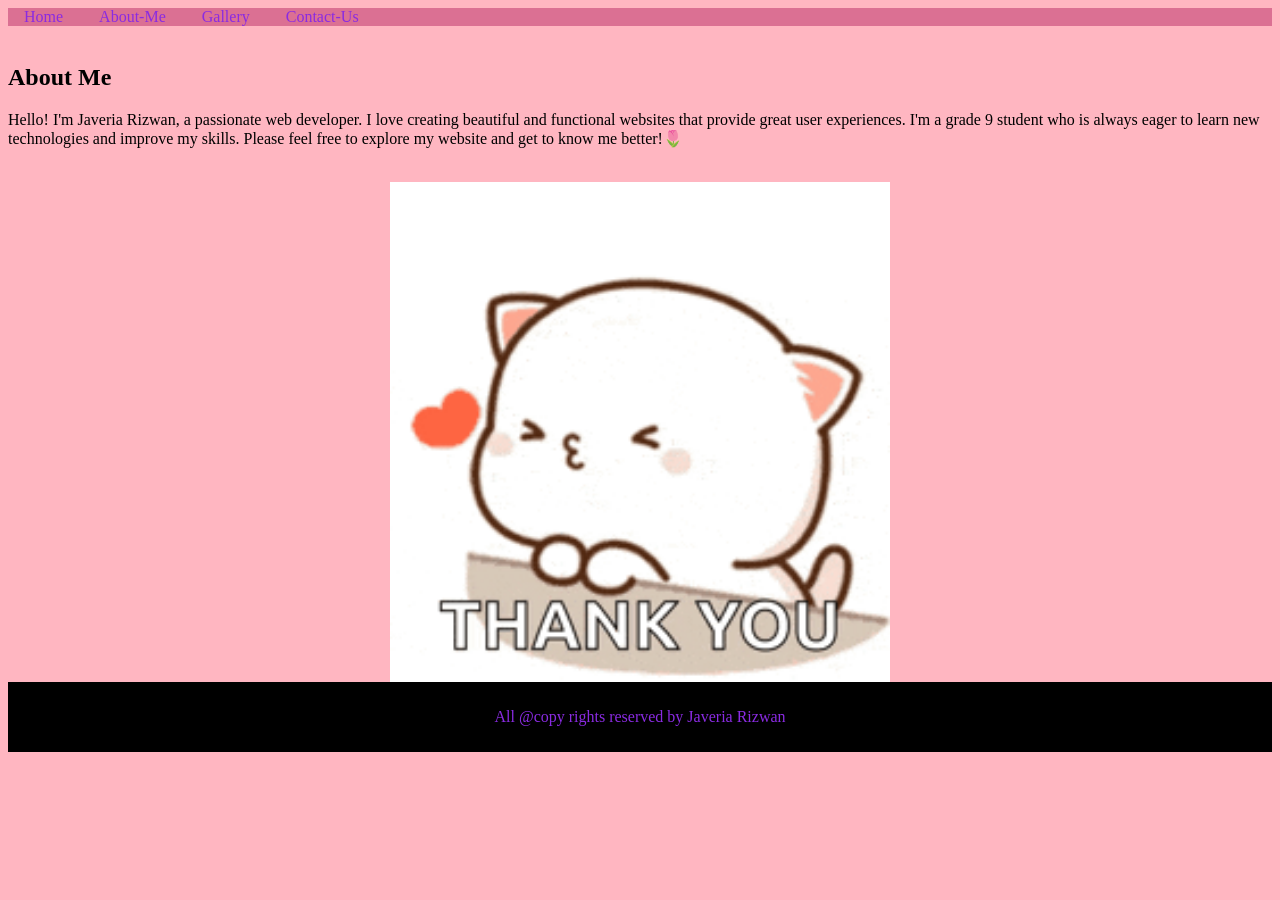
<file: about.html>
<!DOCTYPE html>
<html lang="en">
<head>
    <meta charset="UTF-8">
    <meta name="viewport" content="width=device-width, initial-scale=1.0">
    <title>About Me</title>
    <style>
        body{
            background-color: lightpink;
            font-family: italic;
        }
        .topnav {
    overflow: hidden;
    background-color: palevioletred;
}

.topnav a {
    display: inline;
    color: blueviolet;
    text-align: center;
    padding: 14px 16px;
    text-decoration: none;
}

.topnav a:hover {
    background-color: white;
}
    </style>
</head>
<body>
    <div class="topnav">
        <a href="Web development.html">Home</a>
        <a class="active" href="about.html">About-Me</a>
        <a href="gallery.html">Gallery</a>
        <a href="contact.html">Contact-Us</a>
    </div><br>

    <h2>About Me</h2>
    <p>Hello! I'm Javeria Rizwan, a passionate web developer. I love creating beautiful and functional websites that provide great user experiences. I'm a grade 9 student who is always eager to learn new technologies and improve my skills. Please feel free to explore my website and get to know me better!🌷</p><br>

    <img src="cute.gif" alt="Cute Image" style="width: 500px;height:500px; margin: 0 auto; display: block;"> 

    <footer style="background-color: black; color: blueviolet; text-align: center; padding: 10px;">
        <p>All @copy rights reserved by Javeria Rizwan</p>

</body>
</html>
</file>
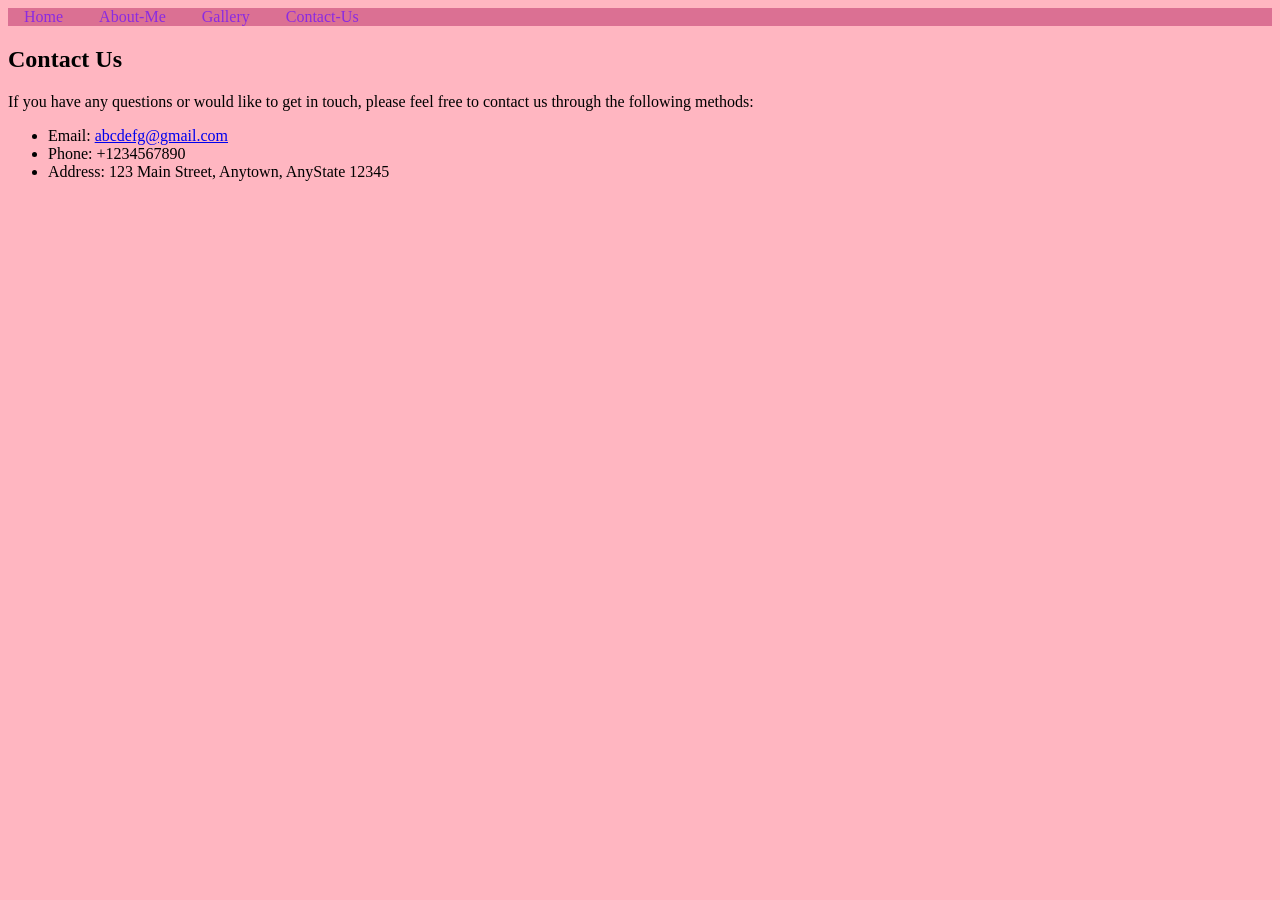
<file: contact.html>
<!DOCTYPE html>
<html lang="en">
<head>
    <meta charset="UTF-8">
    <meta name="viewport" content="width=device-width, initial-scale=1.0">
    <title>Document</title>
    <style>
     body {
        background-color: lightpink;
        font-family: italic;
     }
        
        .topnav {
    overflow: hidden;
    background-color: palevioletred;
}

.topnav a {
    display: inline;
    color: blueviolet;
    text-align: center;
    padding: 14px 16px;
    text-decoration: none;
}

.topnav a:hover {
    background-color: white;
}
</style>
</head>
<body>
    <div class="topnav">
        <a href="Web development.html">Home</a>
        <a href="about.html">About-Me</a>
        <a href="gallery.html">Gallery</a>
        <a class="active" href="contact.html">Contact-Us</a>
    </div>
    <h2>Contact Us</h2>
    <p>If you have any questions or would like to get in touch, please feel free to contact us through the following methods:</p>
    <ul>
        <li>Email: <a href="mailto: abcdefg@gmail.com">abcdefg@gmail.com</a></li>
        <li>Phone: +1234567890</li>
        <li>Address: 123 Main Street, Anytown, AnyState 12345</li>
    </ul>
   
</body>
</html>
</file>
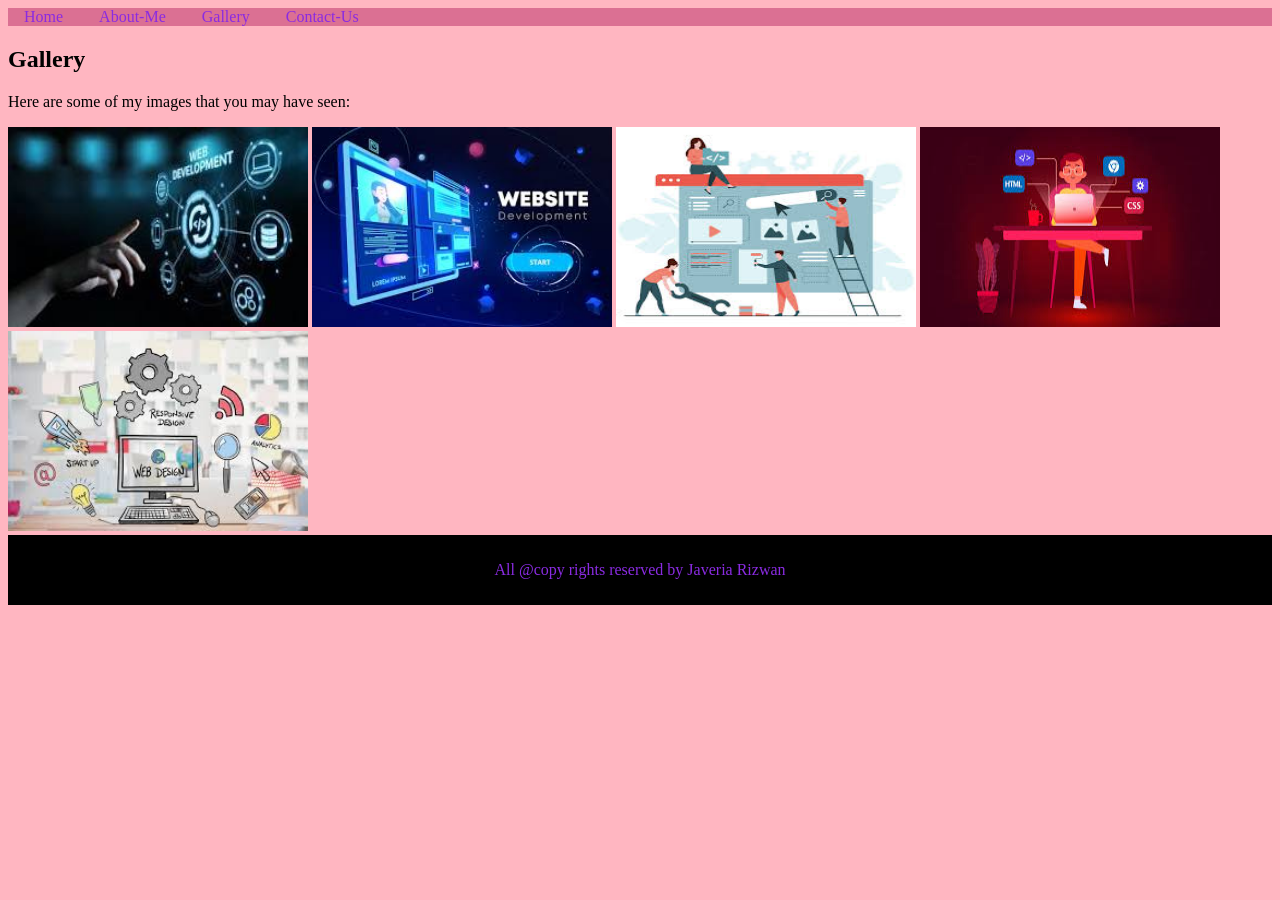
<file: gallery.html>
<!DOCTYPE html>
<html lang="en">
<head>
    <meta charset="UTF-8">
    <meta name="viewport" content="width=device-width, initial-scale=1.0">
    <title>Document</title>
    <style>
        body{
            background-color: lightpink;
            font-family: italic;
        }
        .topnav {
    overflow: hidden;
    background-color: palevioletred;
}

.topnav a {
    display: inline;
    color: blueviolet;
    text-align: center;
    padding: 14px 16px;
    text-decoration: none;
}

.topnav a:hover {
    background-color: white;
}
    </style>
</head>
<body>
    <div class="topnav">
        <a href="Web development.html">Home</a>
        <a href="about.html">About-Me</a>
        <a class="active" href="gallery.html">Gallery</a>
        <a href="contact.html">Contact-Us</a>
    </div>
    <h2>Gallery</h2>
    <p>Here are some of my images that you may have seen:</p>
    <img src="img 1.jfif" alt="Image 1" style="width:300px;height:200px;">
    <img src="img 2.jfif" alt="Image 2" style="width:300px;height:200px;">
    <img src="img 3.jfif" alt="Image 3" style="width:300px;height:200px;">
    <img src="img 4.jfif" alt="Image 4" style="width:300px;height:200px;">
    <img src="img 6.jfif" alt="Image 6" style="width:300px;height:200px;">
    <footer style="background-color: black; color: blueviolet; text-align: center; padding: 10px;">
        <p>All @copy rights reserved by Javeria Rizwan</p>
    </footer>
</body>
</html>
</file>
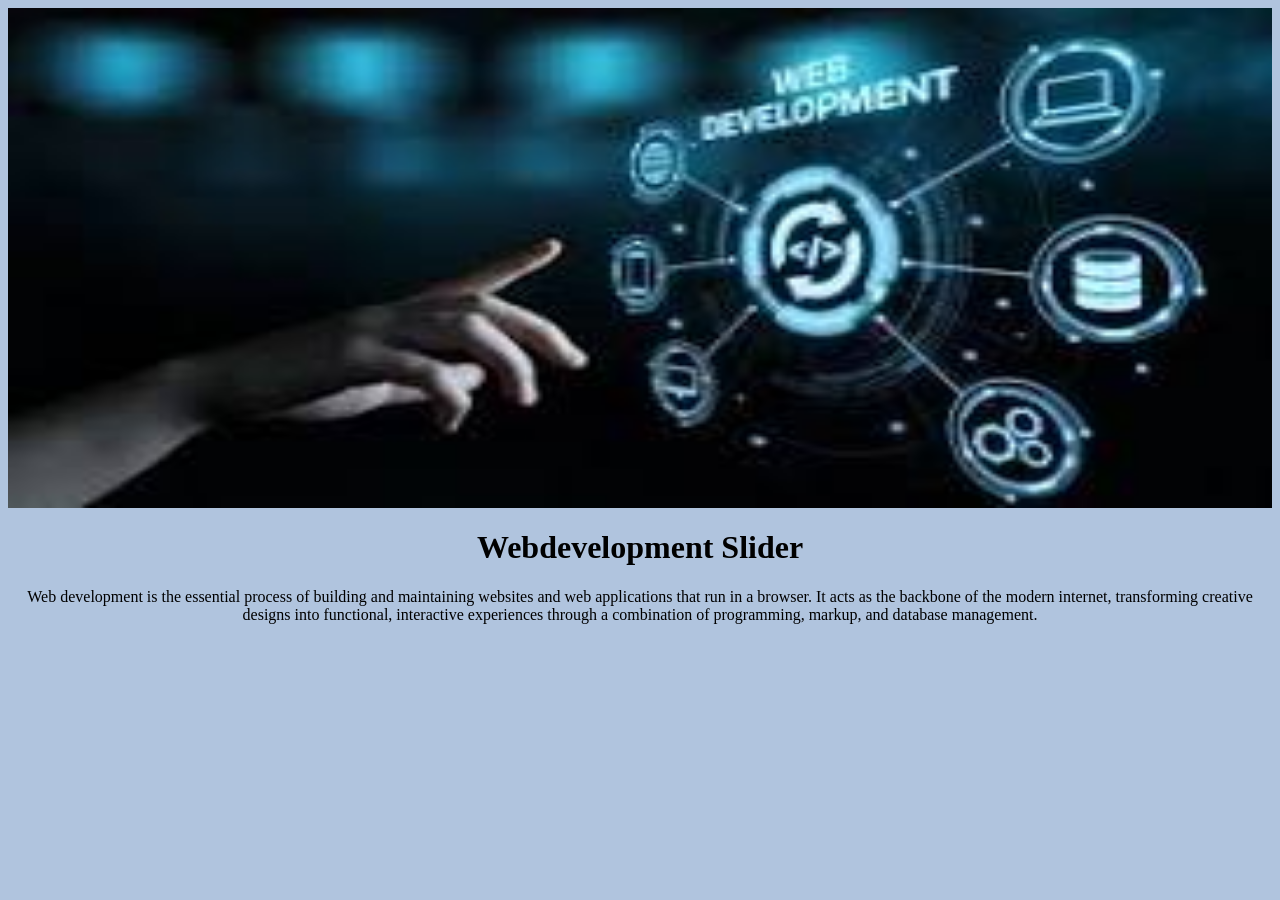
<file: Slider.html>
<!DOCTYPE html>
<html lang="en">
<head>
    <meta charset="UTF-8">
    <meta name="viewport" content="width=device-width, initial-scale=1.0">
    <title>Webdevelopment Slider</title>
    <style>
        body{
            background-color: lightsteelblue;
            font-family: italic, serif;
        }
    </style>
</head>
<body>
    <section>
        <img class="mySlides" src="img 1.jfif" style="width: 100%; height: 500px;">
        <img class="mySlides" src="img 2.jfif" style="width: 100%; height: 500px;">
        <img class="mySlides" src="img 3.jfif" style="width: 100%; height: 500px;">
        <img class="mySlides" src="img 4.jfif" style="width: 100%; height: 500px;">
        <img class="mySlides" src="img 5.png" style="width: 100%; height: 500px;">
        <img class="mySlides" src="img 6.jfif" style="width: 100%; height: 500px;">
    </section>
    <center>
        <h1>Webdevelopment Slider</h1>
        <p>Web development is the essential process of building and maintaining websites and web applications that run in a
        browser. It acts as the backbone of the modern internet, transforming creative designs into functional, interactive
        experiences through a combination of programming, markup, and database management.</p>
    </center>
    <script>
        var myIndex = 0;
        carousel();

        function carousel() {
            var i;
            var x = document.getElementsByClassName("mySlides");
            for (i = 0; i < x.length; i++) {
                x[i].style.display = "none";
            }
            myIndex++;
            if (myIndex > x.length) {myIndex = 1}
            x[myIndex-1].style.display = "block";
            setTimeout(carousel, 2000); // Change image every 2 seconds
        }
    </script>

</body>
</html>
</file>
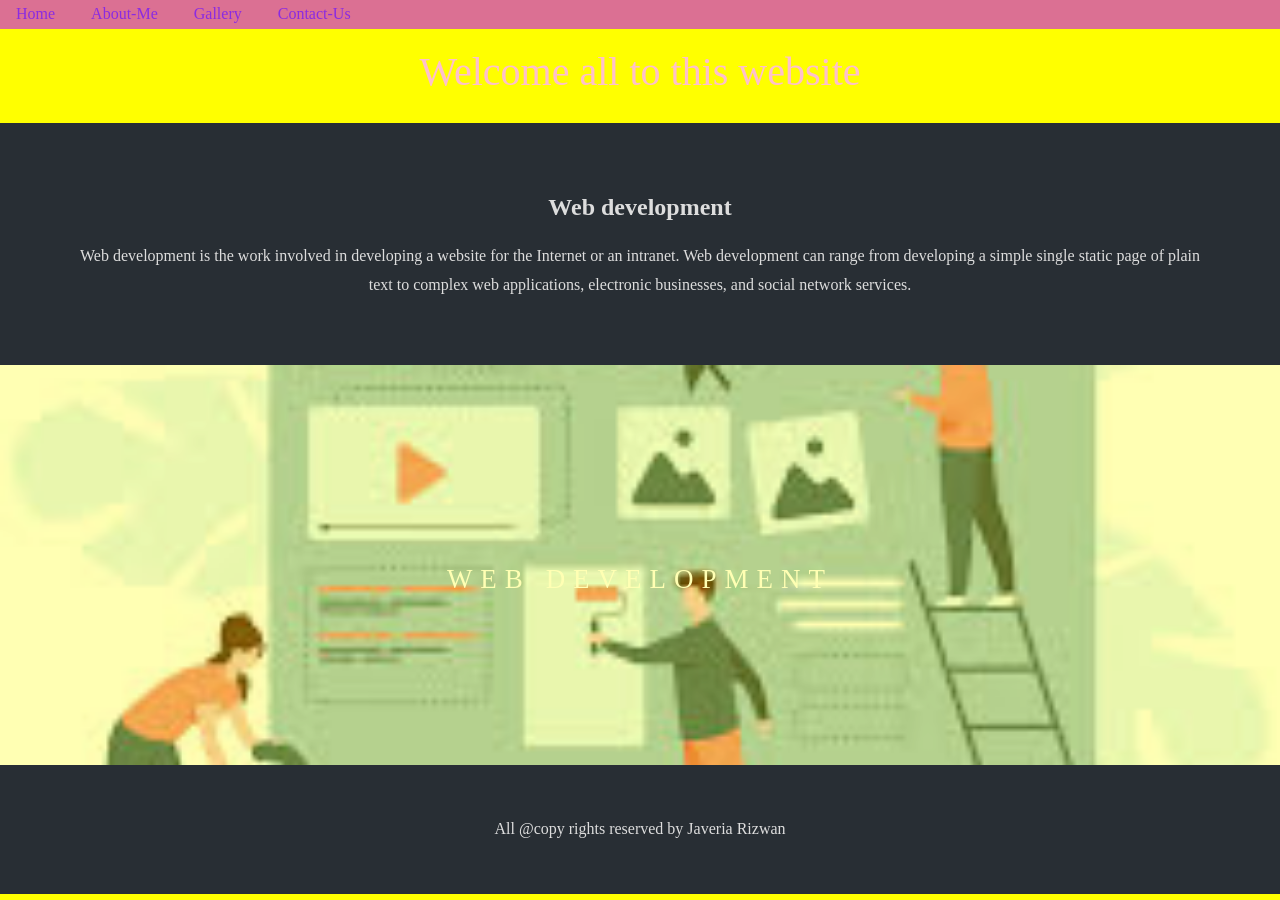
<file: Web development.html>
<!DOCTYPE html>
<html lang="en">
<head>
    <meta charset="UTF-8">
    <meta name="viewport" content="width=device-width, initial-scale=1.0">
    <title>Document</title>
    <link rel="stylesheet" href="style1.css">
</head>
    
    <body>
        <div class="topnav">
            <a class="active" href="#home">Home</a>
            <a href="about.html">About-Me</a>
            <a href="gallery.html">Gallery</a>
            <a href="contact.html">Contact-Us</a>
        </div><br>
    
        <span class="border trans" style="font-size:40px;">
            <center>Welcome all to this website</center>
        </span><br>
    
        <section class="section section-dark">
            <h2>Web development</h2>
            <p>Web development is the work involved in developing a website for the Internet or an intranet. Web development can range from developing a simple single static page of plain text to complex web applications, electronic businesses, and social network services.</p>
        </section>
    
        <div class="pimg3">
            <div class="ptext">
                <span class="border trans">Web Development</span>
            </div>
        </div>
    
        <section class="section section-dark">
            <span>All @copy rights reserved by Javeria Rizwan</span>
        </section>
    </body>
</html>
</file>
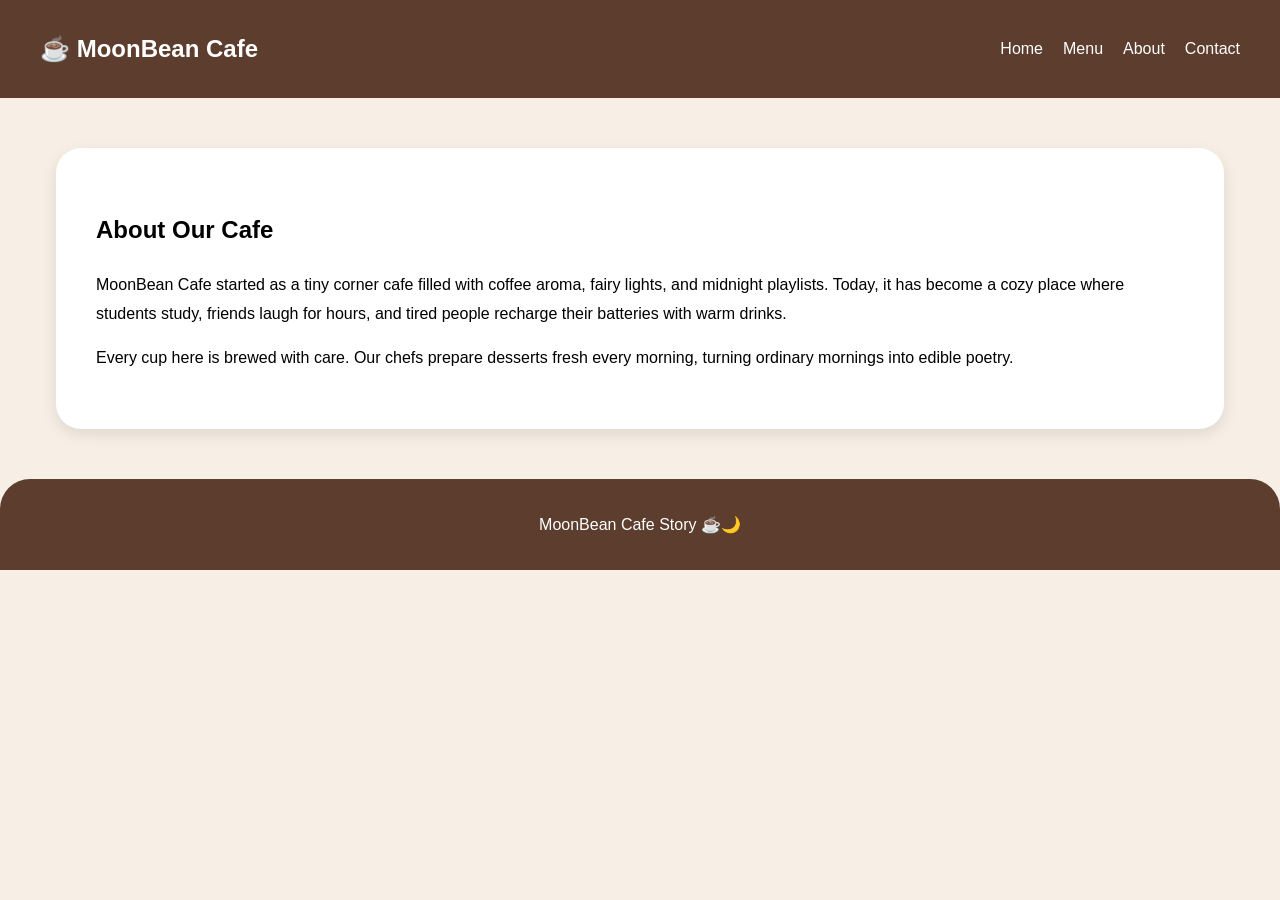
<file: Moonbean cafe/about.html>
<!DOCTYPE html>
<html lang="en">

<head>
    <meta charset="UTF-8">
    <meta name="viewport" content="width=device-width, initial-scale=1.0">
    <title>About | MoonBean Cafe</title>

    <style>
        body {
            margin: 0;
            font-family: Arial;
            background: #f7efe5;
        }

        nav {
            background: #5c3d2e;
            padding: 15px 40px;
            display: flex;
            justify-content: space-between;
            align-items: center;
        }

        nav h1,
        nav a {
            color: white;
        }

        nav ul {
            display: flex;
            gap: 20px;
            list-style: none;
        }

        nav a {
            text-decoration: none;
        }

        .about {
            width: 85%;
            margin: 50px auto;
            background: white;
            padding: 40px;
            border-radius: 25px;
            box-shadow: 0 5px 15px rgba(0, 0, 0, 0.1);
            line-height: 1.8;
        }

        footer {
            background: #5c3d2e;
            color: white;
            text-align: center;
            padding: 20px;
            border-top-left-radius: 30px;
            border-top-right-radius: 30px;
            margin-top: 40px;
        }
    </style>
</head>

<body>

    <nav>
        <h1>☕ MoonBean Cafe</h1>

        <ul>
            <li><a href="index.html">Home</a></li>
            <li><a href="menu.html">Menu</a></li>
            <li><a href="about.html">About</a></li>
            <li><a href="contact.html">Contact</a></li>
        </ul>
    </nav>

    <section class="about">
        <h2>About Our Cafe</h2>

        <p>
            MoonBean Cafe started as a tiny corner cafe filled with coffee aroma, fairy lights, and midnight playlists.
            Today, it has become a cozy place where students study, friends laugh for hours, and tired people recharge
            their batteries with warm drinks.
        </p>

        <p>
            Every cup here is brewed with care. Our chefs prepare desserts fresh every morning, turning ordinary
            mornings into edible poetry.
        </p>
    </section>

    <footer>
        <p>MoonBean Cafe Story ☕🌙</p>
    </footer>

</body>

</html>
</file>
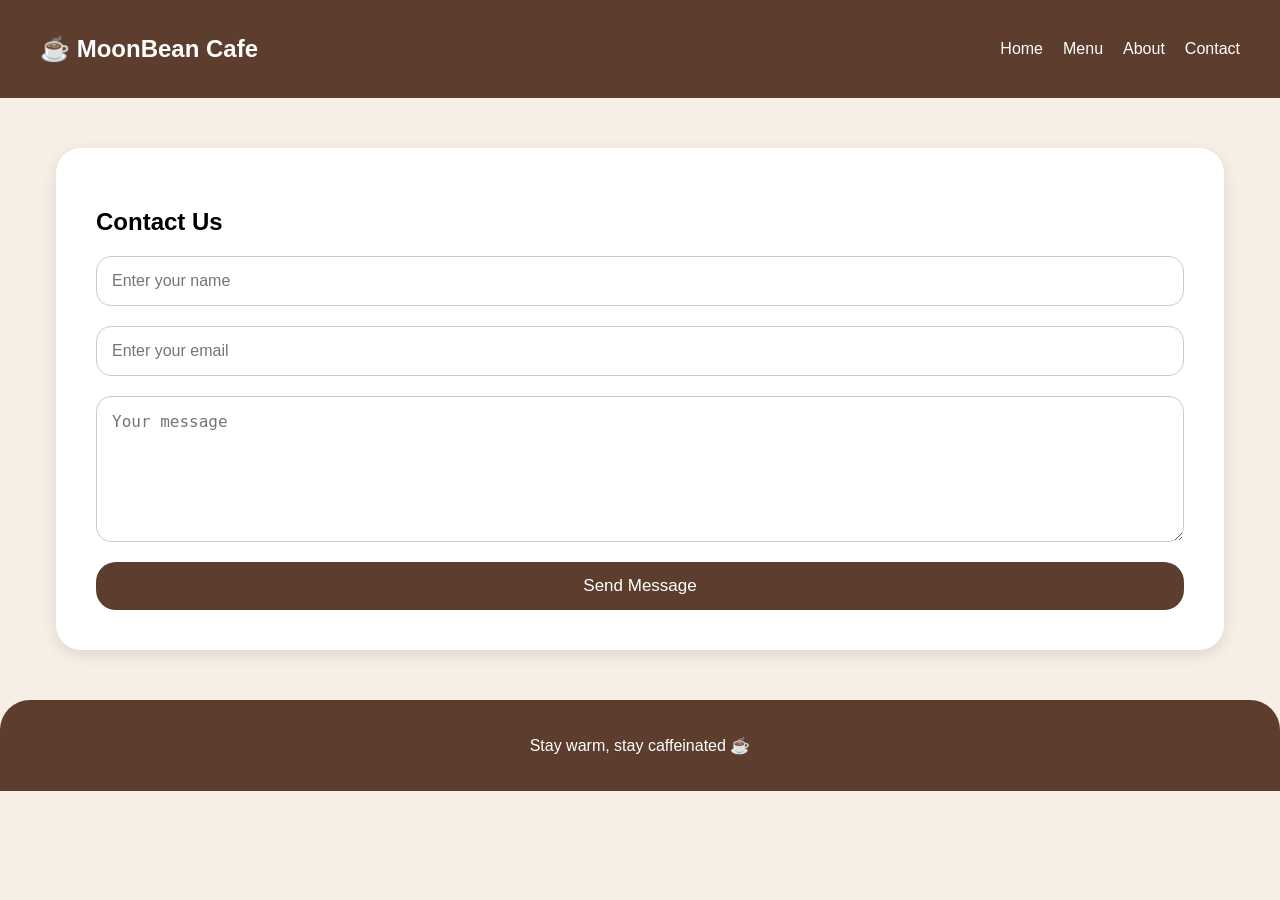
<file: Moonbean cafe/contact.html>
<!DOCTYPE html>
<html lang="en">

<head>
    <meta charset="UTF-8">
    <meta name="viewport" content="width=device-width, initial-scale=1.0">
    <title>Contact | MoonBean Cafe</title>

    <style>
        body {
            margin: 0;
            font-family: Arial;
            background: #f7efe5;
        }

        nav {
            background: #5c3d2e;
            padding: 15px 40px;
            display: flex;
            justify-content: space-between;
            align-items: center;
        }

        nav h1,
        nav a {
            color: white;
        }

        nav ul {
            display: flex;
            gap: 20px;
            list-style: none;
        }

        nav a {
            text-decoration: none;
        }

        .contact {
            width: 85%;
            margin: 50px auto;
            background: white;
            padding: 40px;
            border-radius: 25px;
            box-shadow: 0 5px 15px rgba(0, 0, 0, 0.1);
        }

        form {
            display: flex;
            flex-direction: column;
            gap: 20px;
            margin-top: 20px;
        }

        input,
        textarea {
            padding: 15px;
            border-radius: 15px;
            border: 1px solid #ccc;
            font-size: 16px;
        }

        button {
            padding: 14px;
            border: none;
            border-radius: 20px;
            background: #5c3d2e;
            color: white;
            font-size: 17px;
            cursor: pointer;
            
            transition: 0.3s;
        }

        button:hover {
            background: #7a523f;
        }

        footer {
            background: #5c3d2e;
            color: white;
            text-align: center;
            padding: 20px;
            border-top-left-radius: 30px;
            border-top-right-radius: 30px;
            margin-top: 40px;
        }
    </style>
    </head>
    
    <body>
    
        <nav>
            <h1>☕ MoonBean Cafe</h1>
    
            <ul>
                <li><a href="index.html">Home</a></li>
                <li><a href="menu.html">Menu</a></li>
                <li><a href="about.html">About</a></li>
                <li><a href="contact.html">Contact</a></li>
            </ul>
        </nav>
    
        <section class="contact">
            <h2>Contact Us</h2>
    
            <form onsubmit="sendMessage(event)">
                <input type="text" placeholder="Enter your name" required>
                <input type="email" placeholder="Enter your email" required>
                <textarea rows="6" placeholder="Your message"></textarea>
                <button type="submit">Send Message</button>
            </form>
        </section>
    
        <footer>
            <p>Stay warm, stay caffeinated ☕</p>
        </footer>
    
        <script>
            function sendMessage(event) {
                event.preventDefault();
                alert("Your message has been sent successfully!");
            }
        </script>
    
    </body>
    
    </html>
</file>
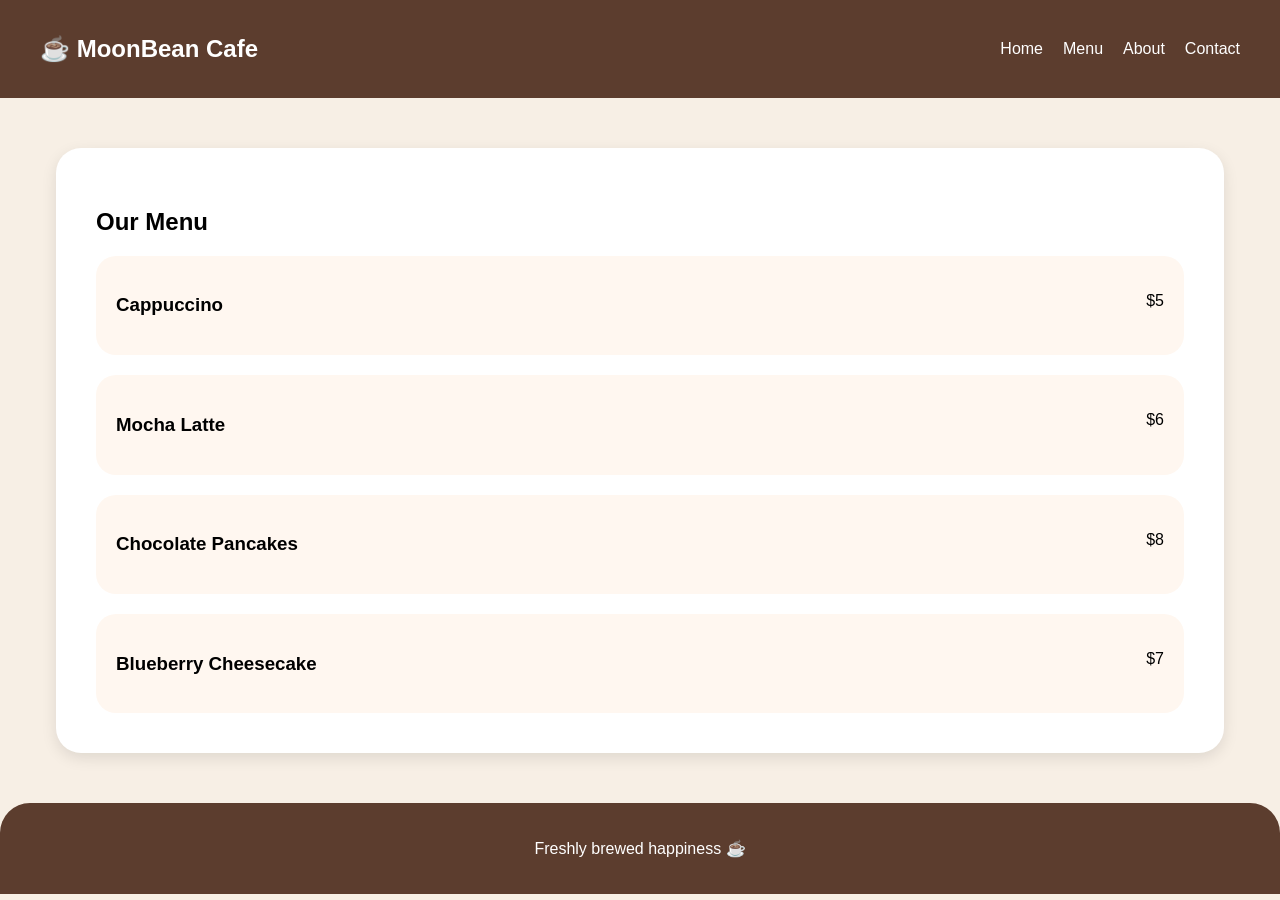
<file: Moonbean cafe/menu.html>
<!DOCTYPE html>
<html lang="en">

<head>
    <meta charset="UTF-8">
    <meta name="viewport" content="width=device-width, initial-scale=1.0">
    <title>Menu | MoonBean Cafe</title>

    <style>
        body {
            margin: 0;
            font-family: Arial;
            background: #f7efe5;
        }

        nav {
            background: #5c3d2e;
            padding: 15px 40px;
            display: flex;
            justify-content: space-between;
            align-items: center;
        }

        nav h1,
        nav a {
            color: white;
        }

        nav ul {
            display: flex;
            gap: 20px;
            list-style: none;
        }

        nav a {
            text-decoration: none;
        }

        .menu-section {
            width: 85%;
            margin: 50px auto;
            background: white;
            padding: 40px;
            border-radius: 25px;
            box-shadow: 0 5px 15px rgba(0, 0, 0, 0.1);
        }

        .item {
            background: #fff7f0;
            padding: 20px;
            border-radius: 20px;
            margin-top: 20px;
            display: flex;
            justify-content: space-between;
            transition: 0.3s;
        }

        .item:hover {
            transform: scale(1.02);
        }

        footer {
            background: #5c3d2e;
            color: white;
            text-align: center;
            padding: 20px;
            border-top-left-radius: 30px;
            border-top-right-radius: 30px;
        }
    </style>
</head>

<body>

    <nav>
        <h1>☕ MoonBean Cafe</h1>

        <ul>
            <li><a href="index.html">Home</a></li>
            <li><a href="menu.html">Menu</a></li>
            <li><a href="about.html">About</a></li>
            <li><a href="contact.html">Contact</a></li>
        </ul>
    </nav>

    <section class="menu-section">
        <h2>Our Menu</h2>

        <div class="item">
            <h3>Cappuccino</h3>
            <p>$5</p>
        </div>

        <div class="item">
            <h3>Mocha Latte</h3>
            <p>$6</p>
        </div>

        <div class="item">
            <h3>Chocolate Pancakes</h3>
            <p>$8</p>
        </div>

        <div class="item">
            <h3>Blueberry Cheesecake</h3>
            <p>$7</p>
        </div>
    </section>

    <footer>
        <p>Freshly brewed happiness ☕</p>
    </footer>

</body>

</html>
</file>
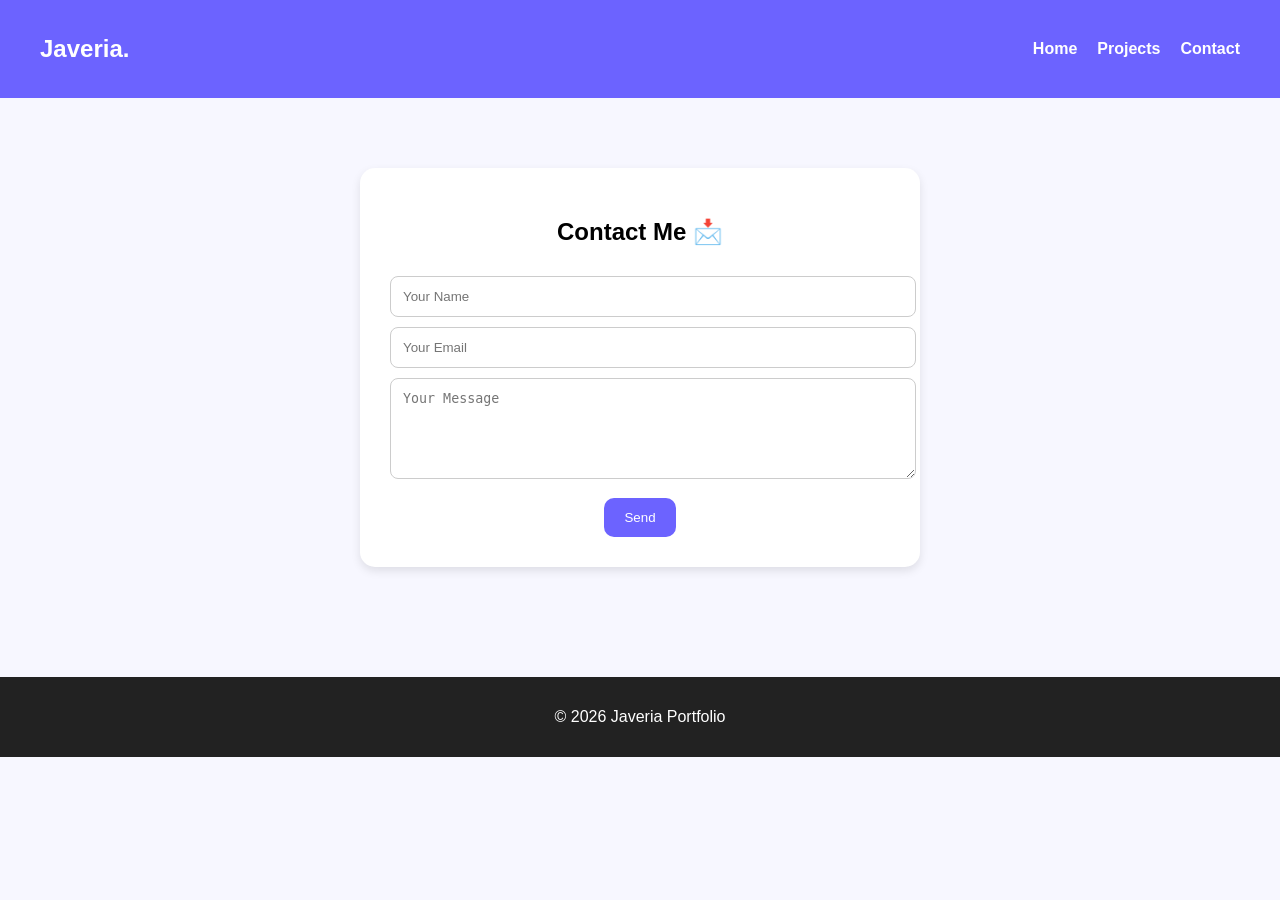
<file: Porfolio/contact.html>
<!DOCTYPE html>
<html lang="en">

<head>
    <meta charset="UTF-8">
    <meta name="viewport" content="width=device-width, initial-scale=1.0">

    <title>Contact</title>

    <style>
        body {
            margin: 0;
            font-family: Arial, sans-serif;
            background: #f7f7ff;
        }

        nav {
            background: #6c63ff;
            padding: 15px 40px;
            display: flex;
            justify-content: space-between;
            align-items: center;
        }

        nav h1 {
            color: white;
        }

        nav ul {
            display: flex;
            list-style: none;
            gap: 20px;
        }

        nav a {
            color: white;
            text-decoration: none;
            font-weight: bold;
        }

        .contact {
            text-align: center;
            padding: 70px 20px;
        }

        .form-box {
            background: white;
            max-width: 500px;
            margin: auto;
            padding: 30px;
            border-radius: 15px;
            box-shadow: 0 4px 10px rgba(0, 0, 0, 0.1);
        }

        input,
        textarea {
            width: 100%;
            padding: 12px;
            margin-top: 10px;
            border: 1px solid #ccc;
            border-radius: 8px;
        }

        button {
            margin-top: 15px;
            padding: 12px 20px;
            border: none;
            background: #6c63ff;
            color: white;
            border-radius: 10px;
            cursor: pointer;
        }

        button:hover {
            background: #554bdb;
        }

        footer {
            background: #222;
            color: white;
            text-align: center;
            padding: 15px;
            margin-top: 40px;
        }
    </style>
</head>

<body>

    <nav>

        <h1>Javeria.</h1>

        <ul>
            <li><a href="main.html">Home</a></li>
            <li><a href="projets.html">Projects</a></li>
            <li><a href="contact.html">Contact</a></li>
        </ul>

    </nav>

    <section class="contact">

        <div class="form-box">

            <h2>Contact Me 📩</h2>

            <input type="text" placeholder="Your Name">

            <input type="email" placeholder="Your Email">

            <textarea rows="5" placeholder="Your Message"></textarea>

            <button>Send</button>

        </div>

    </section>

    <footer>
        <p>© 2026 Javeria Portfolio</p>
    </footer>

</body>

</html>
</file>
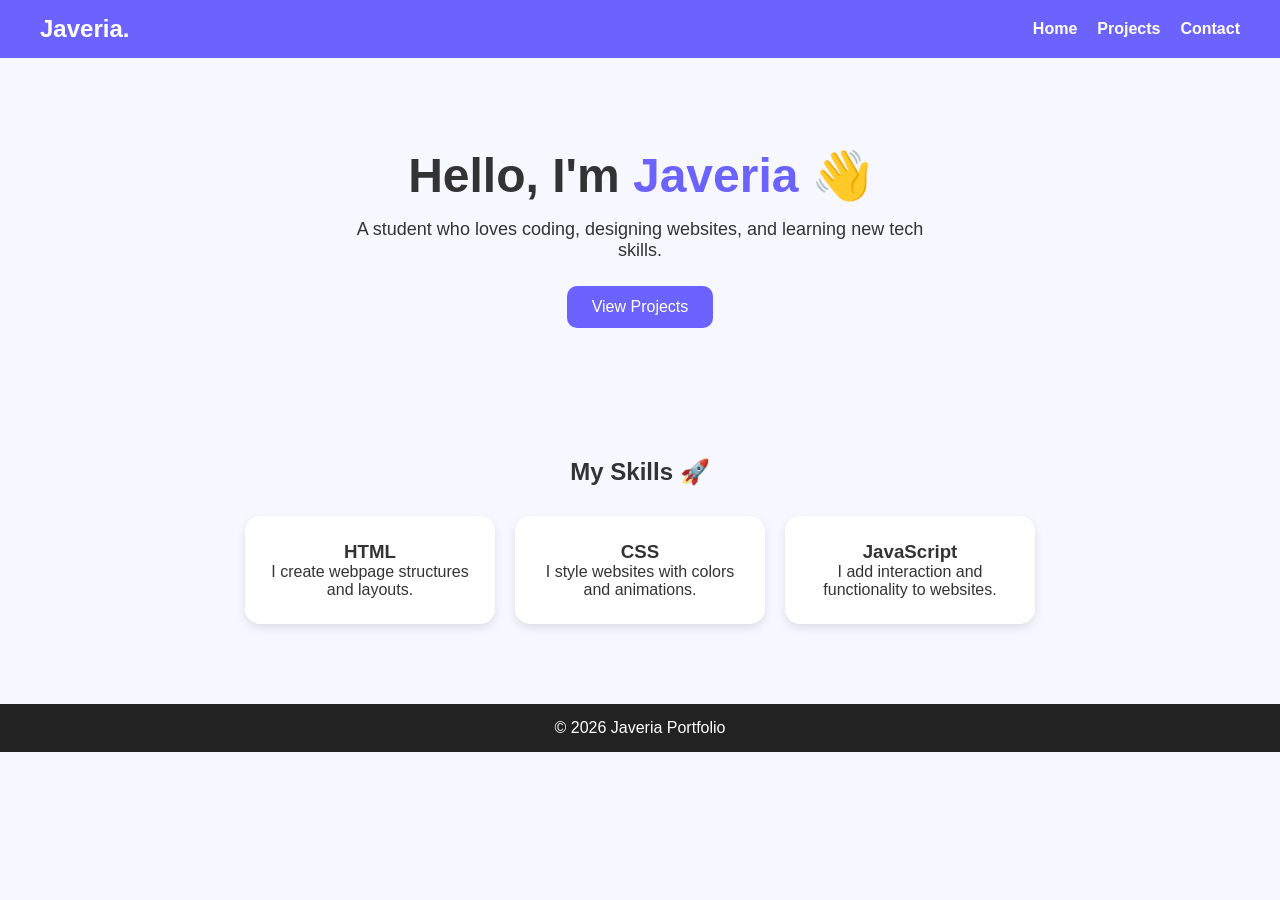
<file: Porfolio/main.html>
<!DOCTYPE html>
<html lang="en">

<head>
    <meta charset="UTF-8">
    <meta name="viewport" content="width=device-width, initial-scale=1.0">

    <title>Javeria Portfolio</title>

    <style>
        * {
            margin: 0;
            padding: 0;
            box-sizing: border-box;
            font-family: Arial, sans-serif;
        }

        body {
            background: #f7f7ff;
            color: #333;
        }

        /* NAVBAR */

        nav {
            background: #6c63ff;
            padding: 15px 40px;
            display: flex;
            justify-content: space-between;
            align-items: center;
        }

        nav h1 {
            color: white;
        }

        nav ul {
            display: flex;
            list-style: none;
            gap: 20px;
        }

        nav a {
            color: white;
            text-decoration: none;
            font-weight: bold;
        }

        nav a:hover {
            color: #dcdcff;
        }

        /* HERO */

        .hero {
            text-align: center;
            padding: 90px 20px;
        }

        .hero h2 {
            font-size: 48px;
            margin-bottom: 15px;
        }

        .hero span {
            color: #6c63ff;
        }

        .hero p {
            font-size: 18px;
            max-width: 600px;
            margin: auto;
            margin-bottom: 25px;
        }

        .btn {
            background: #6c63ff;
            color: white;
            padding: 12px 25px;
            border-radius: 10px;
            text-decoration: none;
            display: inline-block;
        }

        .btn:hover {
            background: #554bdb;
        }

        /* SKILLS */

        .skills {
            padding: 40px;
            text-align: center;
        }

        .skills h2 {
            margin-bottom: 30px;
        }

        .cards {
            display: flex;
            justify-content: center;
            gap: 20px;
            flex-wrap: wrap;
        }

        .card {
            background: white;
            width: 250px;
            padding: 25px;
            border-radius: 15px;
            box-shadow: 0 4px 10px rgba(0, 0, 0, 0.1);
        }

        footer {
            background: #222;
            color: white;
            text-align: center;
            padding: 15px;
            margin-top: 40px;
        }
    </style>
</head>

<body>

    <nav>

        <h1>Javeria.</h1>

        <ul>
            <li><a href="main.html">Home</a></li>
            <li><a href="projets.html">Projects</a></li>
            <li><a href="contact.html">Contact</a></li>
        </ul>

    </nav>

    <section class="hero">

        <h2>Hello, I'm <span>Javeria</span> 👋</h2>

        <p>
            A student who loves coding, designing websites,
            and learning new tech skills.
        </p>

        <a href="projets.html" class="btn">View Projects</a>

    </section>

    <section class="skills">

        <h2>My Skills 🚀</h2>

        <div class="cards">

            <div class="card">
                <h3>HTML</h3>
                <p>I create webpage structures and layouts.</p>
            </div>

            <div class="card">
                <h3>CSS</h3>
                <p>I style websites with colors and animations.</p>
            </div>

            <div class="card">
                <h3>JavaScript</h3>
                <p>I add interaction and functionality to websites.</p>
            </div>

        </div>

    </section>

    <footer>
        <p>© 2026 Javeria Portfolio</p>
    </footer>

</body>

</html>
</file>
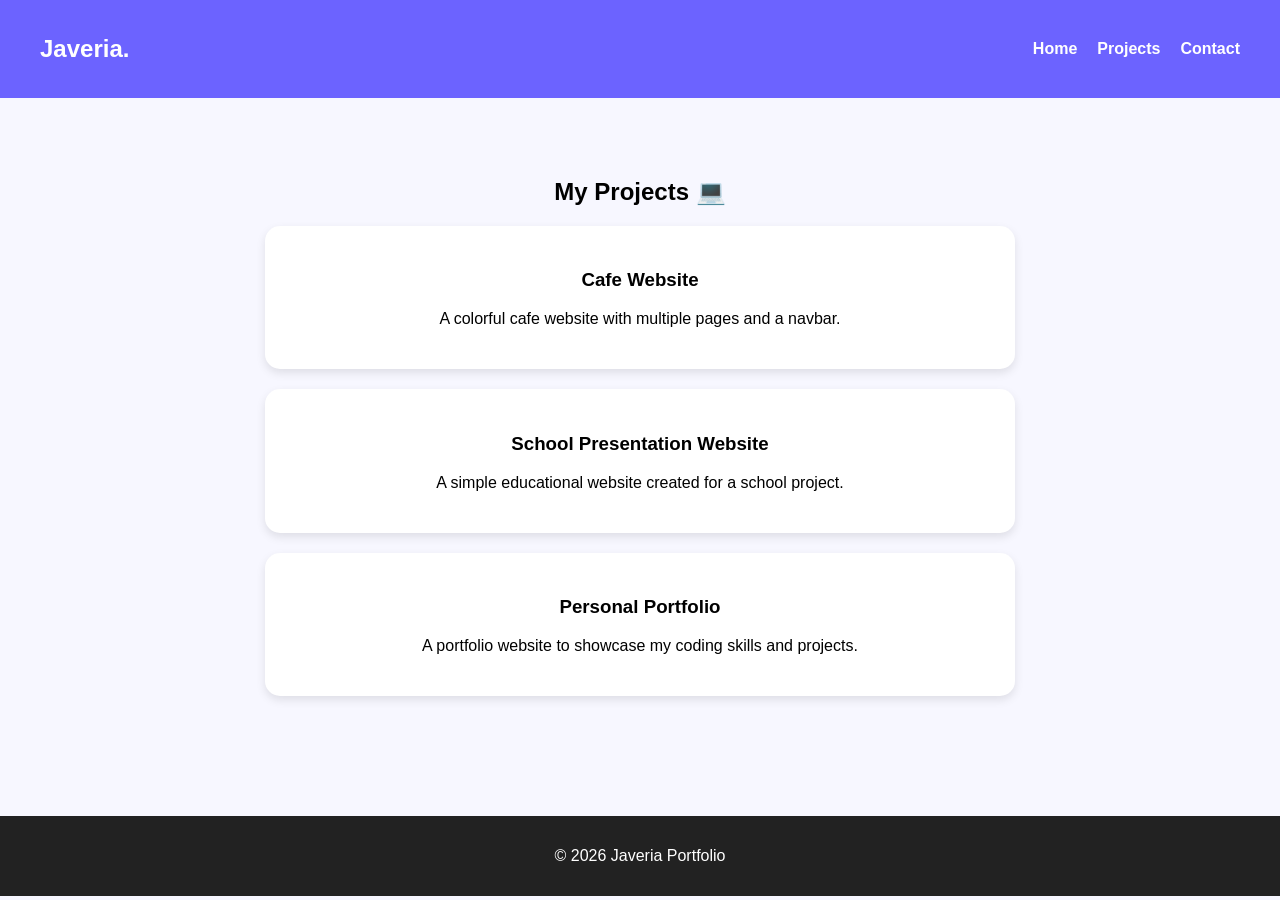
<file: Porfolio/projets.html>
<!DOCTYPE html>
<html lang="en">

<head>
    <meta charset="UTF-8">
    <meta name="viewport" content="width=device-width, initial-scale=1.0">

    <title>Projects</title>

    <style>
        body {
            margin: 0;
            font-family: Arial, sans-serif;
            background: #f7f7ff;
        }

        nav {
            background: #6c63ff;
            padding: 15px 40px;
            display: flex;
            justify-content: space-between;
            align-items: center;
        }

        nav h1 {
            color: white;
        }

        nav ul {
            display: flex;
            list-style: none;
            gap: 20px;
        }

        nav a {
            color: white;
            text-decoration: none;
            font-weight: bold;
        }

        .projects {
            padding: 60px 20px;
            text-align: center;
        }

        .project-box {
            background: white;
            max-width: 700px;
            margin: 20px auto;
            padding: 25px;
            border-radius: 15px;
            box-shadow: 0 4px 10px rgba(0, 0, 0, 0.1);
        }

        footer {
            background: #222;
            color: white;
            text-align: center;
            padding: 15px;
            margin-top: 40px;
        }
    </style>
</head>

<body>

    <nav>

        <h1>Javeria.</h1>

        <ul>
            <li><a href="main.html">Home</a></li>
            <li><a href="projets.html">Projects</a></li>
            <li><a href="contact.html">Contact</a></li>
        </ul>

    </nav>

    <section class="projects">

        <h2>My Projects 💻</h2>

        <div class="project-box">
            <h3>Cafe Website</h3>
            <p>
                A colorful cafe website with multiple pages and a navbar.
            </p>
        </div>

        <div class="project-box">
            <h3>School Presentation Website</h3>
            <p>
                A simple educational website created for a school project.
            </p>
        </div>

        <div class="project-box">
            <h3>Personal Portfolio</h3>
            <p>
                A portfolio website to showcase my coding skills and projects.
            </p>
        </div>

    </section>

    <footer>
        <p>© 2026 Javeria Portfolio</p>
    </footer>

</body>

</html>
</file>
<file: style1.css>
body,
html {
    height: 100%;
    margin: 0;
    font-size: 16px;
    font-family: italic;
    font-weight: 400;
    line-height: 1.8em;
    color: pink;
    background-color: yellow;
}

.topnav {
    overflow: hidden;
    background-color: palevioletred;
}

.topnav a {
    display: inline;
    color: blueviolet;
    text-align: center;
    padding: 14px 16px;
    text-decoration: none;
}

.topnav a:hover {
    background-color: white;
}

.pimg1,
.pimg2,
.pimg3 {
    position: relative;
    opacity: 0.70;
    background-position: center;
    background-size: cover;
    background-repeat: no-repeat;
    background-attachment: fixed;
}

.pimg1 {
    background-image: url('img 1.jfif');
    min-height: 100%;
}

.pimg2 {
    background-image: url('img 2.jfif');
    min-height: 400px;
}

.pimg3 {
    background-image: url('img 3.jfif');
    min-height: 400px;
}

.section {
    text-align: center;
    padding: 50px 80px;
}

.section-light {
    background-color: #f4f4f4;
    color: #666;
}

.section-dark {
    background-color: #282e34;
    color: #ddd;
}

.ptext {
    position: absolute;
    top: 50%;
    width: 100%;
    text-align: center;
    color: #000;
    font-size: 27px;
    letter-spacing: 8px;
    text-transform: uppercase;
}

.ptext .border {
    background-color: #111;
    color: #fff;
    padding: 20px;
}

.ptext .border.trans {
    background-color: transparent;
}

@media(max-width:568px) {

    .pimg1,
    .pimg2,
    .pimg3 {
        background-attachment: scroll;
    }
}
</file>
